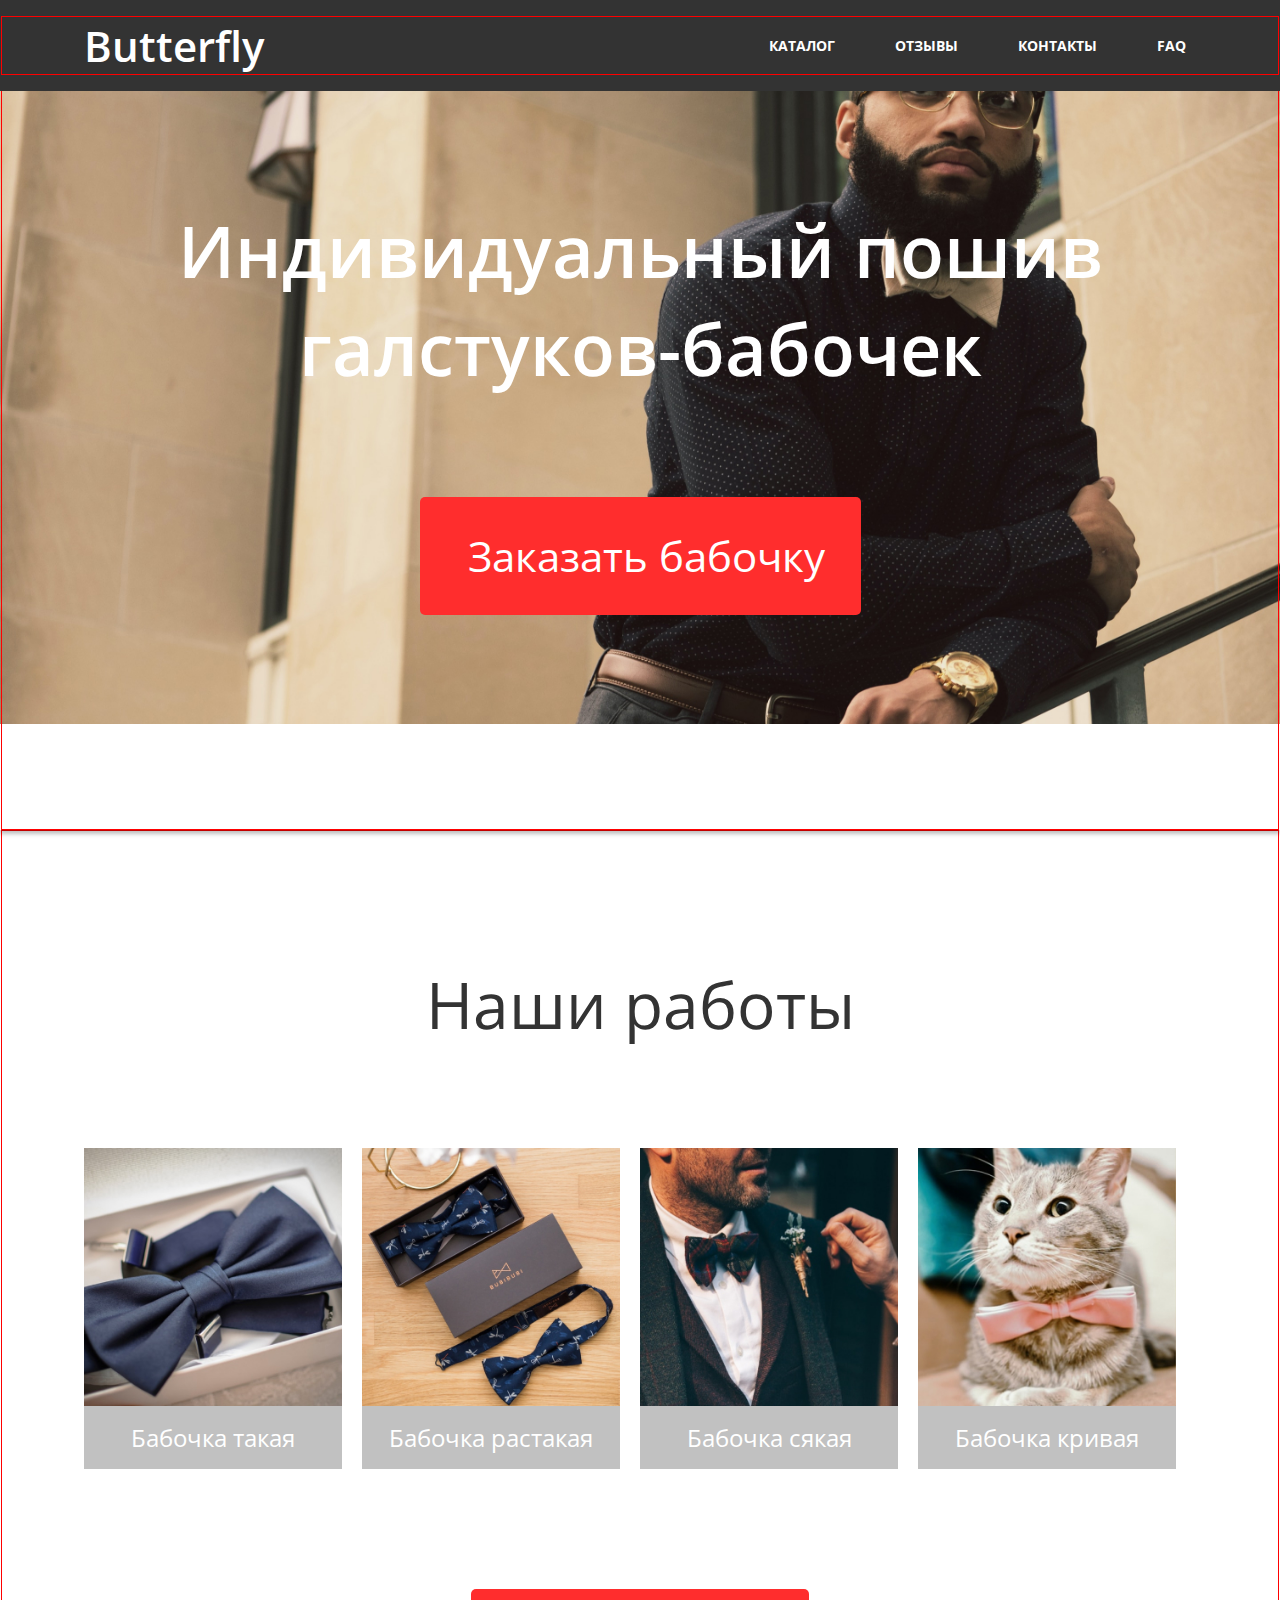
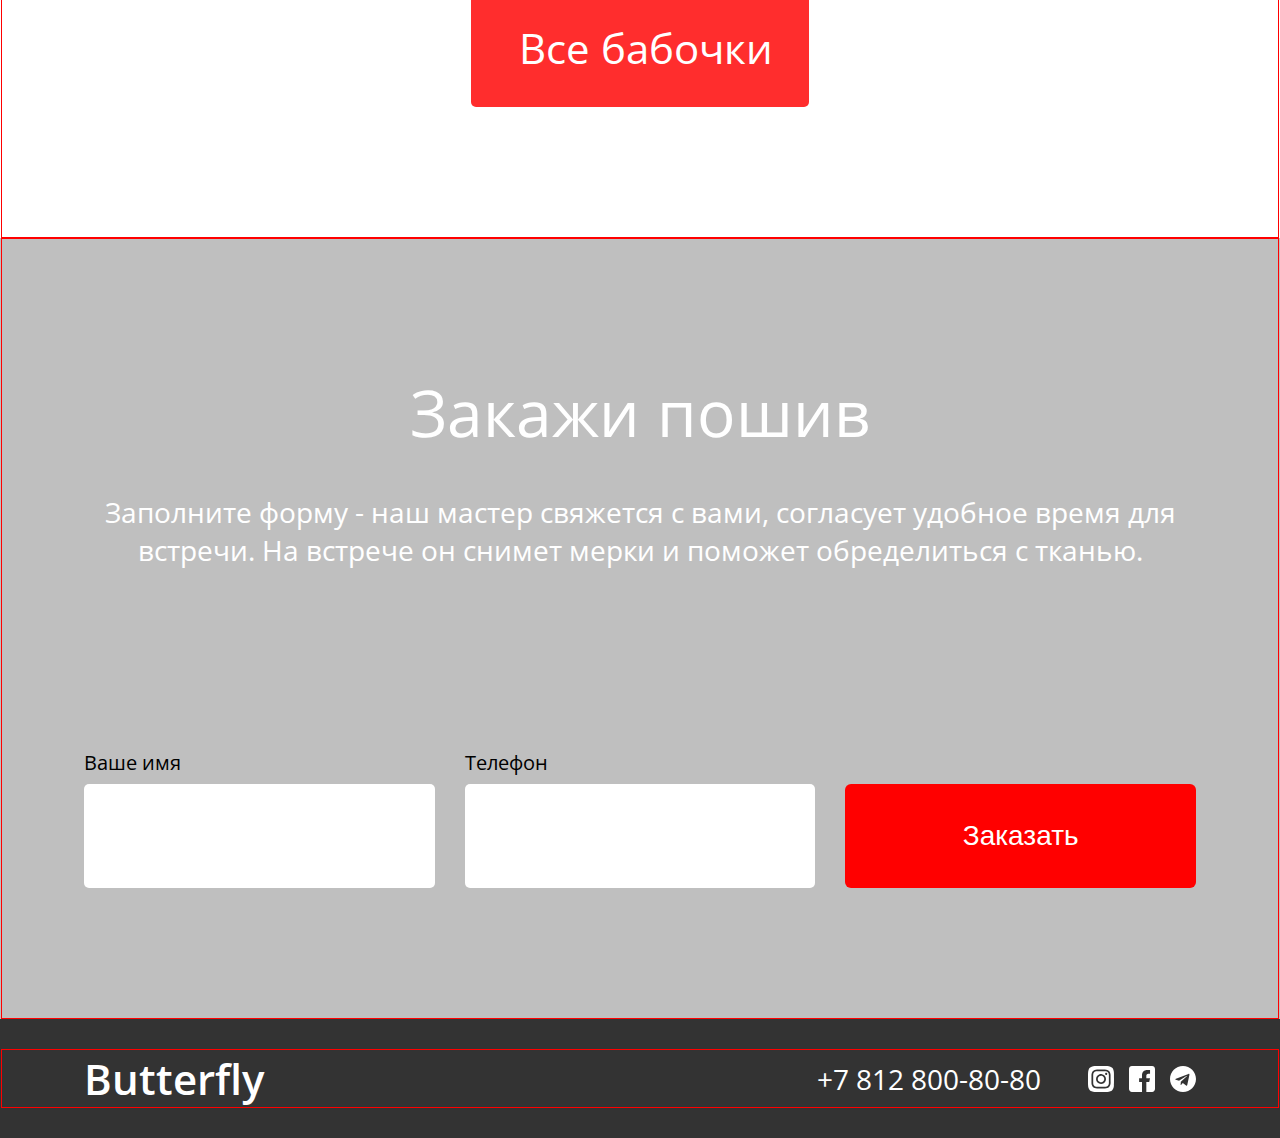
<file: www/index.html>
<!doctype html>
<html lang="ru">

<head>
  <meta charset="UTF-8">
  <meta name="viewport" content="width=device-width, initial-scale=1.0">
  <title>Мой первый проект</title>
  <link rel="stylesheet" href="style/style.css">
</head>

<body>
  <header class="header">
    <div class="header-inner">
      <div class="header-wrap">
        <a href="index.html" class="logo">Butterfly</a>
        <nav class="menu">
          <ul class="menu-list">
            <li class="menu-item">
              <a href="catalog.html" class="menu-link red-cat">Каталог</a>
            </li>
            <li class="menu-item">
              <a href="reviews.html" class="menu-link">Отзывы</a>
            </li>
            <li class="menu-item">
              <a href="contacts.html" class="menu-link">Контакты</a>
            </li>
            <li class="menu-item">
              <a href="faq.html" class="menu-link">FAQ</a>
            </li>
          </ul>
        </nav>
        <!-- <nav class="menu">
          <ul>
            <li><a href="#" class="red-cat">Каталог</a></li>
            <li><a href="#">Отзывы</a></li>
            <li><a href="#">Контакты</a></li>
            <li><a href="#">FAQ</a></li>
          </ul>
        </nav> -->
      </div>
    </div>

  </header>


  <main>
    <section class="promo">
      <div class="promo-inner">
        <div class="promo-wrap">
          <div class="promo-content">
            <h1 class="promo-title">
              Индивидуальный пошив галстуков-бабочек
            </h1>
            <div class="btn-promo-wrap">
              <a href="#" class="btn">Заказать бабочку</a>
            </div>
          </div>
        </div>

        </div>
      </div>
    </section>
    <section class="portfolio">
      <div class="portfolio-inner">
        <h2 class="portfolio-title">Наши работы</h2>
        <div class="portfolio-list">
          <div class="portfolio-item">
            <img src="images/blue-butterfly.jpg" alt="" class="portfolio-pic">
            <p class="portfolio-desc">Бабочка такая</p>
          </div>

          <div class="portfolio-item">
            <img src="images/gift-butterfly.jpg" alt="" class="portfolio-pic">
            <p class="portfolio-desc">Бабочка растакая</p>
          </div>

          <div class="portfolio-item">
            <img src="images/man-and-buterfly.jpg" alt="" class="portfolio-pic">
            <p class="portfolio-desc">Бабочка сякая</p>
          </div>

          <div class="portfolio-item">
            <img src="images/cat-and-butterfly.jpg" alt="" class="portfolio-pic">
            <p class="portfolio-desc">Бабочка кривая</p>
          </div>
        </div>
        <div class="btn-portfolio-wrap">
          <a href="#" class="porf btn">Все бабочки</a>
        </div>
      </div>


    </section>

    <section class="order">
      <div class="order-inner">
        <h2 class="order-title">Закажи пошив</h2>
        <p class="order-invite">Заполните форму - наш мастер свяжется с вами, согласует удобное время для встречи. На
          встрече он снимет мерки и поможет обределиться с тканью.</p>
        <div class="order-form">
          <form action="#" class="form">
            <div class="form-field form-field-half">
              <label for="name" class="form-label">Ваше имя</label>
              <input id="name" name="name" type="text" class="form-input">
            </div>
            <div class="form-field form-field-half">
              <label for="number" class="form-label">Телефон</label>
              <input id="number" name="number" type="text" class="form-input">
            </div>
            <button class="form-btn" type="submit">Заказать</button>
          </form>

        </div>
      </div>
    </section>
  </main>

  <footer class="footer">
    <div class="footer-inner">
      <p class="copyright">Butterfly</p>
      <a href="tel:+7 812 800-80-80" class="footer-phone">+7 812 800-80-80</a>
      <ul class="social">
        <li class="social-item"><a href="#" class="social-link"
            style="background-image: url('images/uil_instagram-alt.svg');"></a></li>
        <li class="social-item"><a href="#" class="social-link"
            style="background-image: url('images/fb-social\ \(1\).svg');"></a></li>
        <li class="social-item"><a href="#" class="social-link"
            style="background-image: url('images/telega-social\ \(2\).svg');"></a></li>
      </ul>
    </div>


  </footer>



  <script src="scripts/jquery-3.6.0.min.js"></script>
  <script src="scripts/script.js"></script>
</body>

</html>
</file>
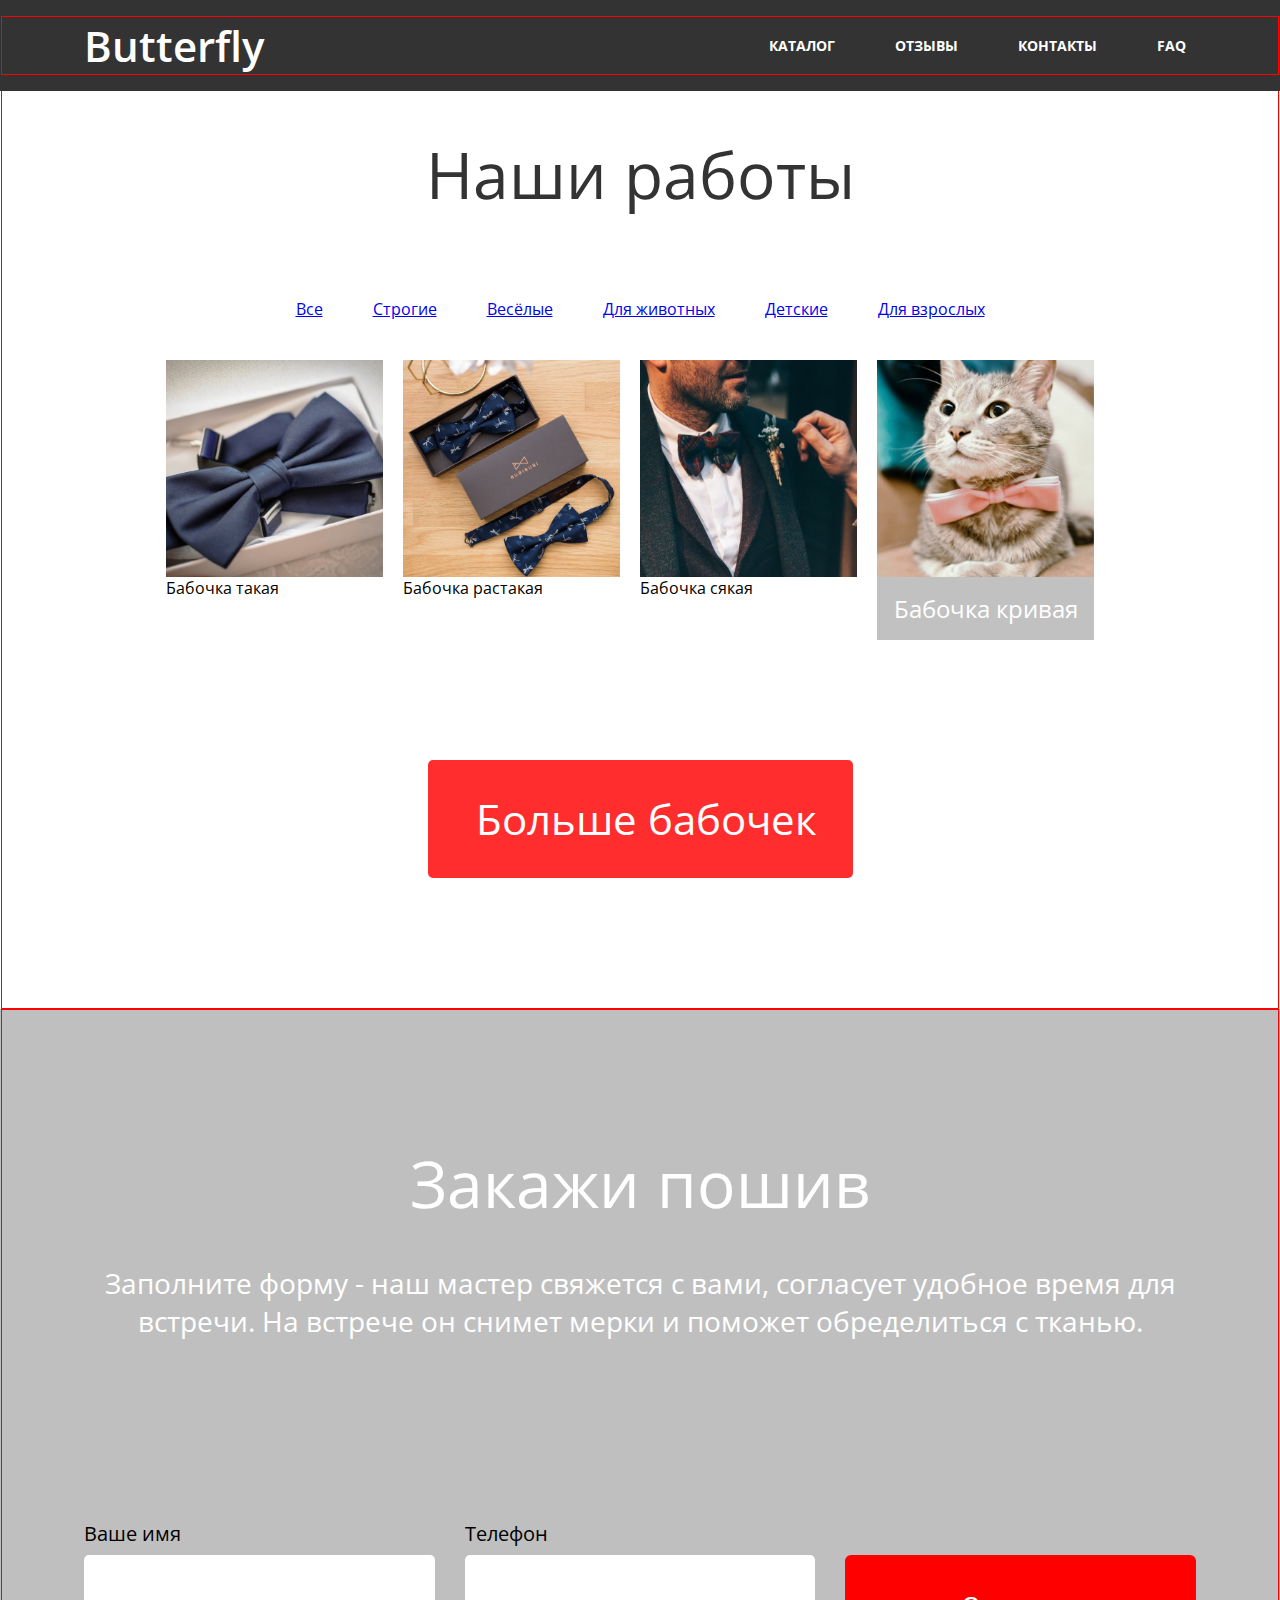
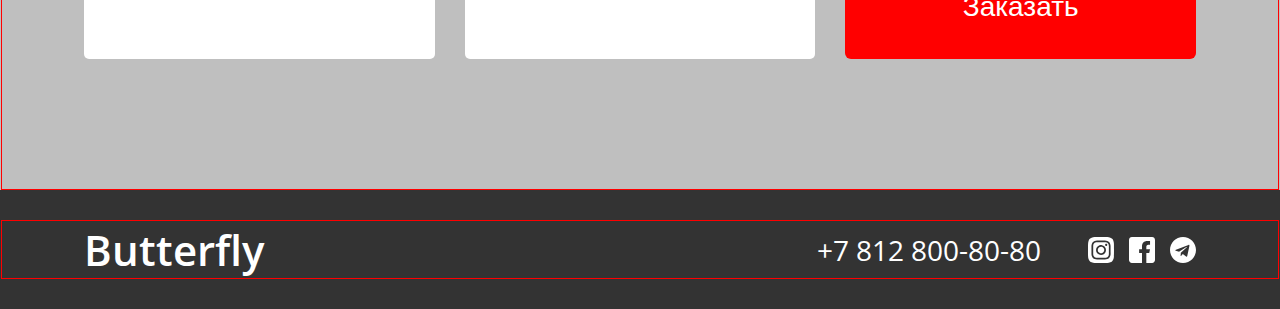
<file: www/catalog.html>
<!doctype html>
<html lang="ru">

<head>
  <meta charset="UTF-8">
  <meta name="viewport" content="width=device-width, initial-scale=1.0">
  <title>Мой первый проект</title>
  <link rel="stylesheet" href="style/style.css">
</head>

<body>
  <header class="header">
    <div class="header-inner">
      <div class="header-wrap">
        <a href="index.html" class="logo">Butterfly</a>
        <nav class="menu">
          <ul class="menu-list">
            <li class="menu-item">
              <a href="catalog.html" class="menu-link red-cat">Каталог</a>
            </li>
            <li class="menu-item">
              <a href="reviews.html" class="menu-link">Отзывы</a>
            </li>
            <li class="menu-item">
              <a href="contacts.html" class="menu-link">Контакты</a>
            </li>
            <li class="menu-item">
              <a href="faq.html" class="menu-link">FAQ</a>
            </li>
          </ul>
        </nav>
        <!-- <nav class="menu">
          <ul>
            <li><a href="#" class="red-cat">Каталог</a></li>
            <li><a href="#">Отзывы</a></li>
            <li><a href="#">Контакты</a></li>
            <li><a href="#">FAQ</a></li>
          </ul>
        </nav> -->
      </div>
    </div>

  </header>


  <main>

    <section class="catalog">
      <div class="catalog-inner">
      <h2 class="catalog-title">Наши работы</h2>
        <ul class="catalog-filter">
          <li class="catalog-filter-item">
            <a href="#" class="catalog-filter-link active js-filter-link"  data-filter="all">Все</a>
          </li>
          <li class="catalog-filter-item">
            <a href="#" class="catalog-filter-link active js-filter-link"  data-filter="strong">Строгие</a>
          </li>
          <li class="catalog-filter-item">
            <a href="#" class="catalog-filter-link active js-filter-link"  data-filter="funny">Весёлые</a>
          </li>
          <li class="catalog-filter-item">
            <a href="#" class="catalog-filter-link active js-filter-link"  data-filter="for-pets">Для животных</a>
          </li>
          <li class="catalog-filter-item">
            <a href="#" class="catalog-filter-link active js-filter-link"  data-filter="for-kids">Детские</a>
          </li>
          <li class="catalog-filter-item">
            <a href="#" class="catalog-filter-link active js-filter-link"  data-filter="for-adults">Для взрослых</a>
          </li>
        </ul>
        <div class="catalog-list">
          <div class="catalog-item">
            <img src="images/blue-butterfly.jpg" alt="" class="catalog-pic">
            <p class="catalog-desc">Бабочка такая</p>
          </div>

          <div class="catalog-item">
            <img src="images/gift-butterfly.jpg" alt="" class="catalog-pic">
            <p class="catalog-desc">Бабочка растакая</p>
          </div>

          <div class="catalog-item">
            <img src="images/man-and-buterfly.jpg" alt="" class="catalog-pic">
            <p class="catalog-desc">Бабочка сякая</p>
          </div>

          <div class="portfolio-item">
            <img src="images/cat-and-butterfly.jpg" alt="" class="portfolio-pic">
            <p class="portfolio-desc">Бабочка кривая</p>
          </div>
        </div>
        <div class="btn-catalog-wrap">
          <a href="#" class="ctlg btn">Больше бабочек</a>
        </div>
      </div>


    </section>

    <section class="order">
      <div class="order-inner">
        <h2 class="order-title">Закажи пошив</h2>
        <p class="order-invite">Заполните форму - наш мастер свяжется с вами, согласует удобное время для встречи. На
          встрече он снимет мерки и поможет обределиться с тканью.</p>
        <div class="order-form">
          <form action="#" class="form">
            <div class="form-field form-field-half">
              <label for="name" class="form-label">Ваше имя</label>
              <input id="name" name="name" type="text" class="form-input">
            </div>
            <div class="form-field form-field-half">
              <label for="number" class="form-label">Телефон</label>
              <input id="number" name="number" type="text" class="form-input">
            </div>
            <button class="form-btn" type="submit">Заказать</button>
          </form>

        </div>
      </div>
    </section>
  </main>

  <footer class="footer">
    <div class="footer-inner">
      <p class="copyright">Butterfly</p>
      <a href="tel:+7 812 800-80-80" class="footer-phone">+7 812 800-80-80</a>
      <ul class="social">
        <li class="social-item"><a href="#" class="social-link"
            style="background-image: url('images/uil_instagram-alt.svg');"></a></li>
        <li class="social-item"><a href="#" class="social-link"
            style="background-image: url('images/fb-social\ \(1\).svg');"></a></li>
        <li class="social-item"><a href="#" class="social-link"
            style="background-image: url('images/telega-social\ \(2\).svg');"></a></li>
      </ul>
    </div>


  </footer>



  <script src="scripts/jquery-3.6.0.min.js"></script>
  <script src="scripts/script.js"></script>
</body>

</html>
</file>
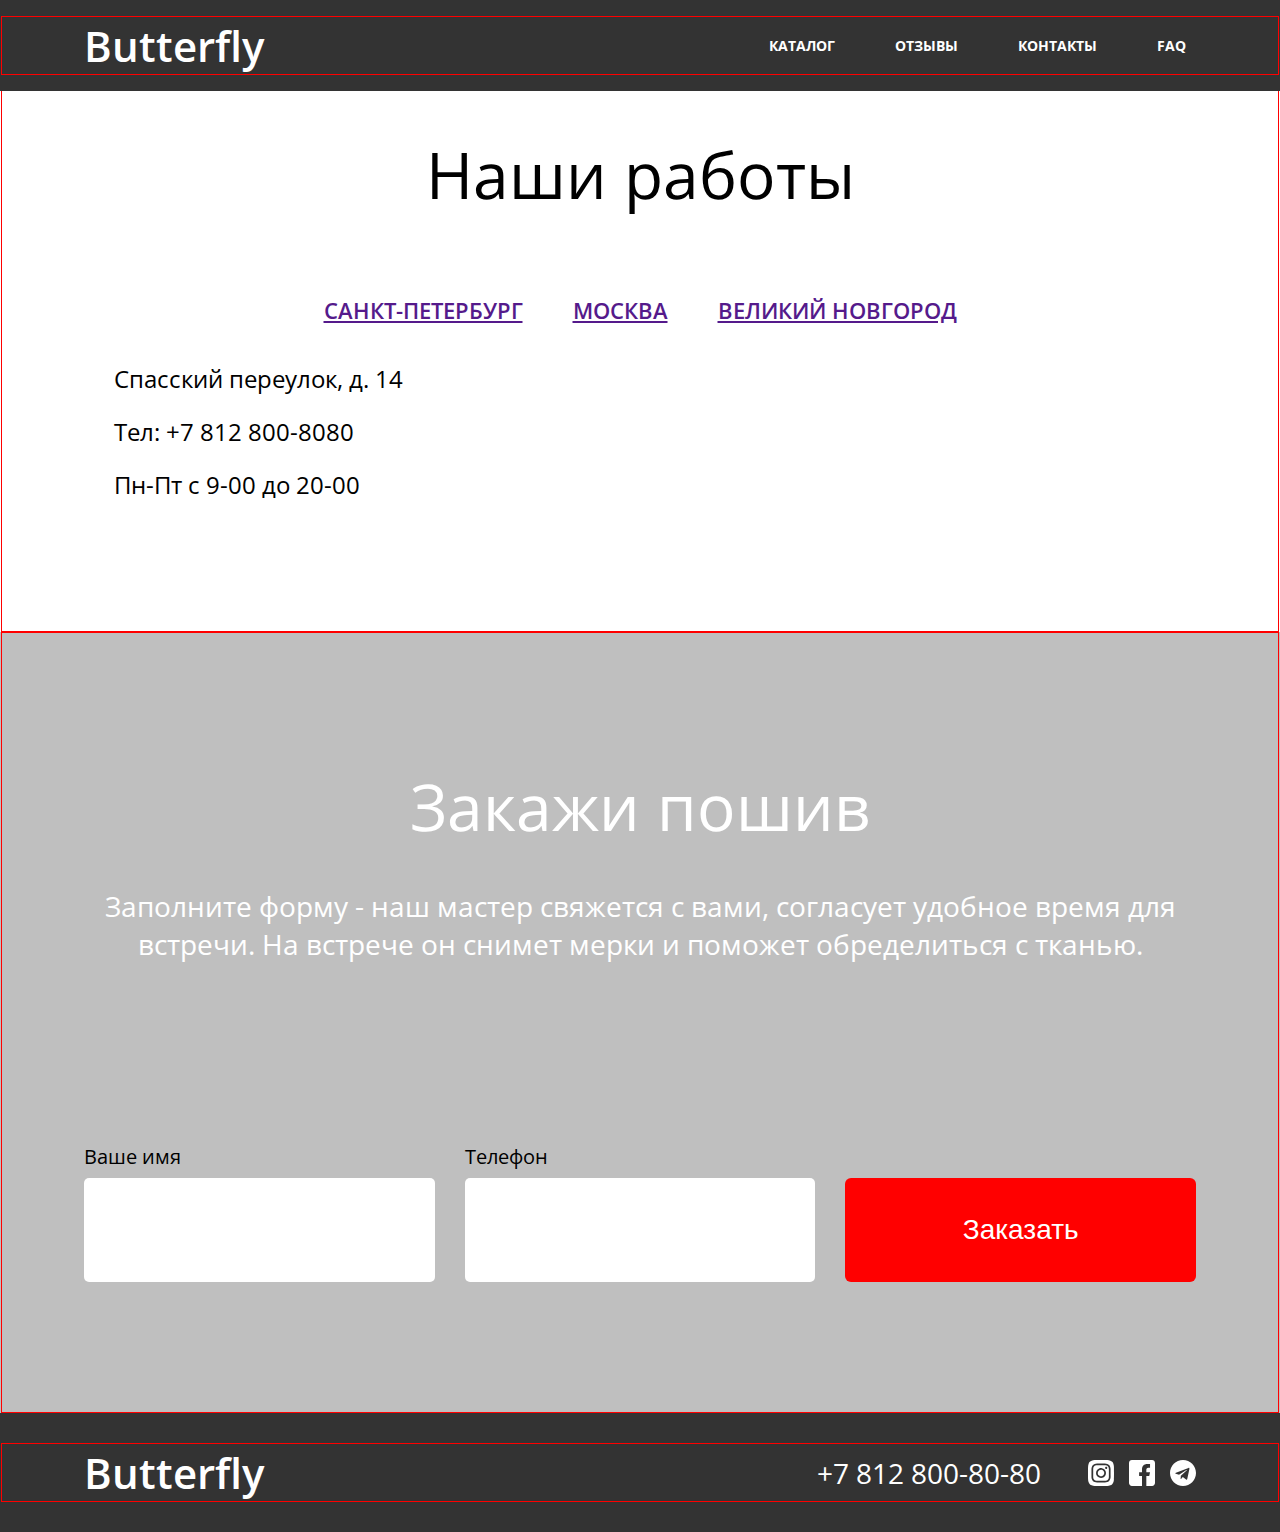
<file: www/contacts.html>
<!doctype html>
<html lang="ru">

<head>
  <meta charset="UTF-8">
  <meta name="viewport" content="width=device-width, initial-scale=1.0">
  <title>Мой первый проект</title>
  <link rel="stylesheet" href="style/style.css">
</head>

<body>
  <header class="header">
    <div class="header-inner">
      <div class="header-wrap">
        <a href="index.html" class="logo">Butterfly</a>
        <nav class="menu">
          <ul class="menu-list">
            <li class="menu-item">
              <a href="catalog.html" class="menu-link red-cat">Каталог</a>
            </li>
            <li class="menu-item">
              <a href="reviews.html" class="menu-link">Отзывы</a>
            </li>
            <li class="menu-item">
              <a href="contacts.html" class="menu-link">Контакты</a>
            </li>
            <li class="menu-item">
              <a href="faq.html" class="menu-link">FAQ</a>
            </li>
          </ul>
        </nav>
        <!-- <nav class="menu">
          <ul>
            <li><a href="#" class="red-cat">Каталог</a></li>
            <li><a href="#">Отзывы</a></li>
            <li><a href="#">Контакты</a></li>
            <li><a href="#">FAQ</a></li>
          </ul>
        </nav> -->
      </div>
    </div>

  </header>


  <main>
    <section class="contacts">
      <div class="contacts-inner">
        <h2 class="contacts-title">Наши работы</h2>
        <div class="contacts-list">
          <div class="contacts-item">
            <a href="" class="">Санкт-петербург</a>
          </div>
          <div class="contacts-item">
            <a href="" class="">Москва</a>
          </div>
          <div class="contacts-item">
            <a href="" class="">Великий новгород</a>
          </div>

        </div>
        <div class="contacts-adress">
          <div class="contacts-adress-spb">
            <p class="cont-desc"> Спасский переулок, д. 14</p>
            <p class="cont-tel">Тел: +7 812 800-8080</p>
            <p class="cont-time">Пн-Пт с 9-00 до 20-00</p>
          </div>
          <div class="contacts-adress-msk"></div>
          <div class="contacts-adress-nvg"></div>
        </div>
      </div>

    </section>

    <section class="order">
      <div class="order-inner">
        <h2 class="order-title">Закажи пошив</h2>
        <p class="order-invite">Заполните форму - наш мастер свяжется с вами, согласует удобное время для встречи. На
          встрече он снимет мерки и поможет обределиться с тканью.</p>
        <div class="order-form">
          <form action="#" class="form">
            <div class="form-field form-field-half">
              <label for="name" class="form-label">Ваше имя</label>
              <input id="name" name="name" type="text" class="form-input">
            </div>
            <div class="form-field form-field-half">
              <label for="number" class="form-label">Телефон</label>
              <input id="number" name="number" type="text" class="form-input">
            </div>
            <button class="form-btn" type="submit">Заказать</button>
          </form>

        </div>
      </div>
    </section>
  </main>

  <footer class="footer">
    <div class="footer-inner">
      <p class="copyright">Butterfly</p>
      <a href="tel:+7 812 800-80-80" class="footer-phone">+7 812 800-80-80</a>
      <ul class="social">
        <li class="social-item"><a href="#" class="social-link"
            style="background-image: url('images/uil_instagram-alt.svg');"></a></li>
        <li class="social-item"><a href="#" class="social-link"
            style="background-image: url('images/fb-social\ \(1\).svg');"></a></li>
        <li class="social-item"><a href="#" class="social-link"
            style="background-image: url('images/telega-social\ \(2\).svg');"></a></li>
      </ul>
    </div>


  </footer>



  <script src="scripts/jquery-3.6.0.min.js"></script>
  <script src="scripts/script.js"></script>
</body>

</html>
</file>
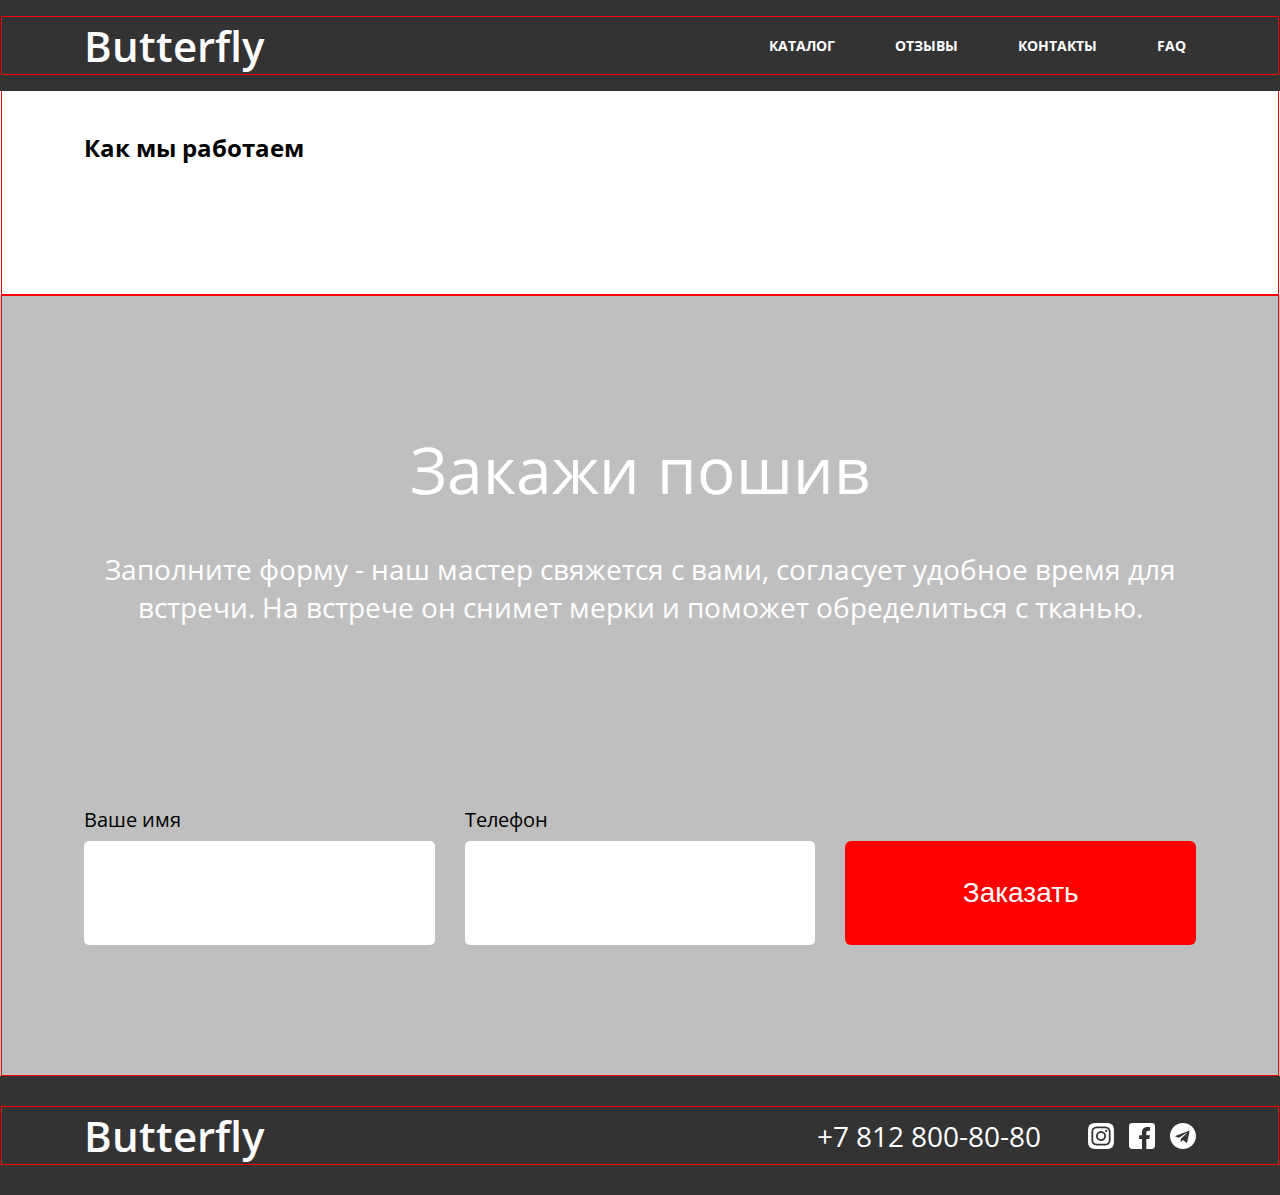
<file: www/faq.html>
<!doctype html>
<html lang="ru">

<head>
  <meta charset="UTF-8">
  <meta name="viewport" content="width=device-width, initial-scale=1.0">
  <title>Мой первый проект</title>
  <link rel="stylesheet" href="style/style.css">
</head>

<body>
  <header class="header">
    <div class="header-inner">
      <div class="header-wrap">
        <a href="index.html" class="logo">Butterfly</a>
        <nav class="menu">
          <ul class="menu-list">
            <li class="menu-item">
              <a href="catalog.html" class="menu-link red-cat">Каталог</a>
            </li>
            <li class="menu-item">
              <a href="reviews.html" class="menu-link">Отзывы</a>
            </li>
            <li class="menu-item">
              <a href="contacts.html" class="menu-link">Контакты</a>
            </li>
            <li class="menu-item">
              <a href="faq.html" class="menu-link">FAQ</a>
            </li>
          </ul>
        </nav>
        <!-- <nav class="menu">
          <ul>
            <li><a href="#" class="red-cat">Каталог</a></li>
            <li><a href="#">Отзывы</a></li>
            <li><a href="#">Контакты</a></li>
            <li><a href="#">FAQ</a></li>
          </ul>
        </nav> -->
      </div>
    </div>

  </header>


  <main>

    <section class="faq">
      <div class="faq-inner">
        <h2 class="faq-title">Как мы работаем</h2>
        <div class="faq-list">
          <div class="faq-item">

          </div>

        </div>


    </section>

    <section class="order">
      <div class="order-inner">
        <h2 class="order-title">Закажи пошив</h2>
        <p class="order-invite">Заполните форму - наш мастер свяжется с вами, согласует удобное время для встречи. На
          встрече он снимет мерки и поможет обределиться с тканью.</p>
        <div class="order-form">
          <form action="#" class="form">
            <div class="form-field form-field-half">
              <label for="name" class="form-label">Ваше имя</label>
              <input id="name" name="name" type="text" class="form-input">
            </div>
            <div class="form-field form-field-half">
              <label for="number" class="form-label">Телефон</label>
              <input id="number" name="number" type="text" class="form-input">
            </div>
            <button class="form-btn" type="submit">Заказать</button>
          </form>

        </div>
      </div>
    </section>
  </main>

  <footer class="footer">
    <div class="footer-inner">
      <p class="copyright">Butterfly</p>
      <a href="tel:+7 812 800-80-80" class="footer-phone">+7 812 800-80-80</a>
      <ul class="social">
        <li class="social-item"><a href="#" class="social-link"
            style="background-image: url('images/uil_instagram-alt.svg');"></a></li>
        <li class="social-item"><a href="#" class="social-link"
            style="background-image: url('images/fb-social\ \(1\).svg');"></a></li>
        <li class="social-item"><a href="#" class="social-link"
            style="background-image: url('images/telega-social\ \(2\).svg');"></a></li>
      </ul>
    </div>


  </footer>



  <script src="scripts/jquery-3.6.0.min.js"></script>
  <script src="scripts/script.js"></script>
</body>

</html>
</file>
<file: www/style/style.css>
/* open-sans-regular - latin_cyrillic */
@font-face {
  font-family: "Open Sans";
  font-style: normal;
  font-weight: 400;
  src: local(""), url("../fonts/open-sans-v29-latin_cyrillic-regular.woff2") format("woff2"), url("../fonts/open-sans-v29-latin_cyrillic-regular.woff") format("woff"); /* Chrome 6+, Firefox 3.6+, IE 9+, Safari 5.1+ */
}
/* open-sans-600 - latin_cyrillic */
@font-face {
  font-family: "Open Sans";
  font-style: normal;
  font-weight: 600;
  src: local(""), url("../fonts/open-sans-v29-latin_cyrillic-600.woff2") format("woff2"), url("../fonts/open-sans-v29-latin_cyrillic-600.woff") format("woff"); /* Chrome 6+, Firefox 3.6+, IE 9+, Safari 5.1+ */
}
/* open-sans-700 - latin_cyrillic */
@font-face {
  font-family: "Open Sans";
  font-style: normal;
  font-weight: 700;
  src: local(""), url("../fonts/open-sans-v29-latin_cyrillic-700.woff2") format("woff2"), url("../fonts/open-sans-v29-latin_cyrillic-700.woff") format("woff"); /* Chrome 6+, Firefox 3.6+, IE 9+, Safari 5.1+ */
}
* {
  margin: 0;
  padding: 0;
  box-sizing: border-box;
}

body {
  font-family: "Open Sans", sans-serif;
}

img {
  display: block;
  max-width: 100%;
}

.header {
  position: fixed;
  top: 0;
  left: 0;
  z-index: 1000;
  width: 100%;
  padding: 16px 0;
  color: #fff;
  background-color: #333333;
}

.header-inner {
  width: 1278px;
  margin: 0 auto;
  border: 1px solid red;
}

.header-wrap {
  display: flex;
  align-items: center;
}

.logo {
  padding-left: 82px;
  font-weight: 600;
  font-size: 42px;
  line-height: 57px;
  color: #fff;
  text-decoration: none;
}

.menu {
  display: flex;
  flex-direction: row;
  justify-content: space-between;
}

.menu-list {
  display: flex;
  flex-direction: row;
  justify-content: space-between;
  margin-right: 72px;
  margin-left: 480px;
}

.menu-item {
  padding-right: 10px;
  list-style: none;
}

.menu-link {
  font-weight: 700;
  font-size: 14px;
  line-height: 24px;
  padding: 33px 25px;
  align-items: center;
  text-align: center;
  text-transform: uppercase;
  text-decoration: none;
  color: #FFFFFF;
}
.menu-link:hover {
  background-color: #FF2D2D;
}

.promo {
  background-image: url("../images/promo1.jpg");
  background-repeat: no-repeat;
  background-size: 100%;
  position: relative;
  box-shadow: 0px 4px 4px rgba(0, 0, 0, 0.25);
}

.promo-inner {
  width: 1278px;
  margin: 0 auto;
  border: 1px solid red;
}

.promo-wrap {
  display: flex;
  align-items: center;
}
@media (max-width: 767px) {
  .promo-wrap {
    display: block;
  }
}

.promo-title {
  padding: 200px 0 100px;
  text-align: center;
  font-weight: 600;
  font-size: 72px;
  line-height: 98px;
  color: #fff;
}
@media (max-width: 1279px) {
  .promo-title {
    font-size: 54px;
    line-height: 74px;
    padding: 180px 10px 10px 0;
  }
}
@media (max-width: 767px) {
  .promo-title {
    font-size: 32px;
    line-height: 44px;
    padding: 110px 10px 10px 0;
  }
}

.btn-promo-wrap {
  display: flex;
  justify-content: center;
  margin-bottom: 214px;
}

.portfolio-inner {
  width: 1278px;
  margin: 0 auto;
  border: 1px solid red;
}

.portfolio-title {
  color: #333333;
  font-weight: 400;
  font-size: 64px;
  line-height: 87px;
  text-align: center;
  padding: 130px 0 100px;
}

.portfolio-list {
  display: flex;
  justify-content: space-between;
  padding: 0 82px;
  padding-bottom: 120px;
}

.portfolio-item {
  margin-right: 20px;
}

.portfolio-pic {
  position: relative;
}

.portfolio-desc {
  font-weight: 400;
  font-size: 24px;
  line-height: 33px;
  padding: 15px 0;
  align-items: center;
  text-align: center;
  color: #fff;
  background-color: rgba(51, 51, 51, 0.3);
}

.btn-portfolio-wrap {
  display: flex;
  justify-content: center;
}

.porf {
  align-items: center;
  margin-bottom: 130px;
}

.order {
  background-color: rgba(0, 0, 0, 0.25);
}

.order-inner {
  width: 1278px;
  margin: 0 auto;
  border: 1px solid red;
}

.order-title {
  margin-top: 130px;
  margin-bottom: 37px;
  font-weight: 400;
  font-size: 64px;
  line-height: 87px;
  text-align: center;
  color: #fff;
}

.order-invite {
  margin-left: 82px;
  margin-right: 82px;
  margin-bottom: 90px;
  font-size: 28px;
  line-height: 38px;
  text-align: center;
  color: #fff;
}

.form {
  display: flex;
  margin: 0 82px 0 82px;
}

.form-field {
  flex-basis: 33.33%;
  margin-top: 90px;
  margin-right: 30px;
  margin-bottom: 130px;
}

.form-label {
  font-weight: 400;
  font-size: 20px;
  line-height: 27px;
}

.form-input,
.form-text {
  width: 100%;
  background: #fff;
  border-radius: 5px;
  margin-top: 8px;
  font-style: normal;
  font-weight: 400;
  font-size: 28px;
  line-height: 34px;
  padding: 35px 30px;
  border: none;
}

.form-text {
  height: 167px;
  resize: vertical;
}

.form-btn {
  flex-basis: 33.33%;
  margin-top: 125px;
  border-radius: 6px;
  background-color: red;
  font-weight: 400;
  font-size: 28px;
  line-height: 34px;
  color: #FFFFFF;
  border: none;
  margin-bottom: 130px;
}

.footer {
  padding: 30px 0;
  color: #fff;
  background-color: #333333;
}

.footer-inner {
  width: 1278px;
  margin: 0 auto;
  border: 1px solid red;
  display: flex;
  justify-content: space-between;
  align-items: center;
}

.copyright {
  margin-right: 624px;
  padding-left: 82px;
  font-weight: 600;
  font-size: 42px;
  line-height: 57px;
  color: #fff;
  text-decoration: none;
  font-weight: 600;
  font-size: 42px;
  line-height: 57px;
  margin-right: 520px;
}

.footer-phone {
  font-weight: 400;
  font-size: 28px;
  line-height: 38px;
  text-decoration: none;
  color: #fff;
}

.social {
  padding-right: 82px;
  display: flex;
  align-items: center;
  list-style: none;
}

.social-item {
  margin-left: 15px;
}

.social-link {
  display: block;
  width: 26px;
  height: 26px;
  background-size: contain;
  background-repeat: no-repeat;
  background-position: center;
}

.btn {
  display: inline-block;
  padding: 30px 36px 31px 48px;
  font-weight: 400;
  font-size: 42px;
  line-height: 57px;
  color: #fff;
  background-color: #FF2D2D;
  text-decoration: none;
  border-radius: 5px;
  border: none;
  cursor: pointer;
}

.btn-wide {
  width: 100%;
}

.catalog-inner {
  width: 1278px;
  margin: 0 auto;
  border: 1px solid red;
  padding: 130px 82px 130px 82px;
}

.catalog-title {
  color: #333333;
  font-weight: 400;
  font-size: 64px;
  line-height: 87px;
  text-align: center;
  padding-bottom: 80px;
}

.catalog-filter {
  display: flex;
  flex-direction: row;
  justify-content: center;
  align-items: center;
  padding: 0px;
  padding-bottom: 40px;
  gap: 50px;
  list-style: none;
}

.catalog-filter-item {
  text-decoration: none;
  color: #333333;
}

.portfolio-desc {
  font-weight: 400;
  font-size: 24px;
  line-height: 33px;
  padding: 15px 0;
  align-items: center;
  text-align: center;
  color: #fff;
  background-color: rgba(51, 51, 51, 0.3);
}

.catalog-list {
  display: flex;
  justify-content: space-between;
  padding: 0 82px;
  padding-bottom: 120px;
  gap: 20px;
}

.btn-catalog-wrap {
  display: flex;
  justify-content: center;
}

.ctlg {
  align-items: center;
}

.contacts-inner {
  width: 1278px;
  margin: 0 auto;
  border: 1px solid red;
  padding: 130px 82px;
}

.contacts-title {
  font-weight: 400;
  font-size: 64px;
  line-height: 87px;
  text-align: center;
  margin-bottom: 80px;
}

.contacts-list {
  display: flex;
  text-align: center;
  flex-direction: row;
  justify-content: center;
  align-items: center;
  padding: 0px;
  gap: 50px;
}

.contacts-item {
  font-weight: 600;
  font-size: 22px;
  line-height: 24px;
  text-transform: uppercase;
  margin-bottom: 40px;
}

.contacts-adress {
  display: flex;
  flex-direction: column;
  font-weight: 400;
  font-size: 24px;
  line-height: 33px;
  padding-left: 30px;
  padding-right: 145px;
}

.contacts-adress-spb {
  display: flex;
  flex-direction: column;
}

.cont-desc {
  padding-bottom: 20px;
}

.cont-tel {
  padding-bottom: 20px;
}

.reviews-inner {
  width: 1278px;
  margin: 0 auto;
  border: 1px solid red;
  padding: 130px 82px;
}

.reviews-title {
  font-weight: 400;
  font-size: 64px;
  line-height: 87px;
  text-align: center;
  padding-bottom: 80px;
}

.reviews-name {
  font-weight: 400;
  font-size: 48px;
  line-height: 65px;
  margin-bottom: 40px;
  color: #000000;
}

.reviews-quote {
  font-weight: 400;
  font-size: 24px;
  line-height: 33px;
  color: #000000;
}

.reviews-card {
  flex-direction: row;
  justify-content: center;
  align-items: center;
  padding: 0px;
  gap: 22px;
}

.faq-inner {
  width: 1278px;
  margin: 0 auto;
  border: 1px solid red;
  padding: 130px 82px;
}
/*# sourceMappingURL=[data-uri] */
</file>
